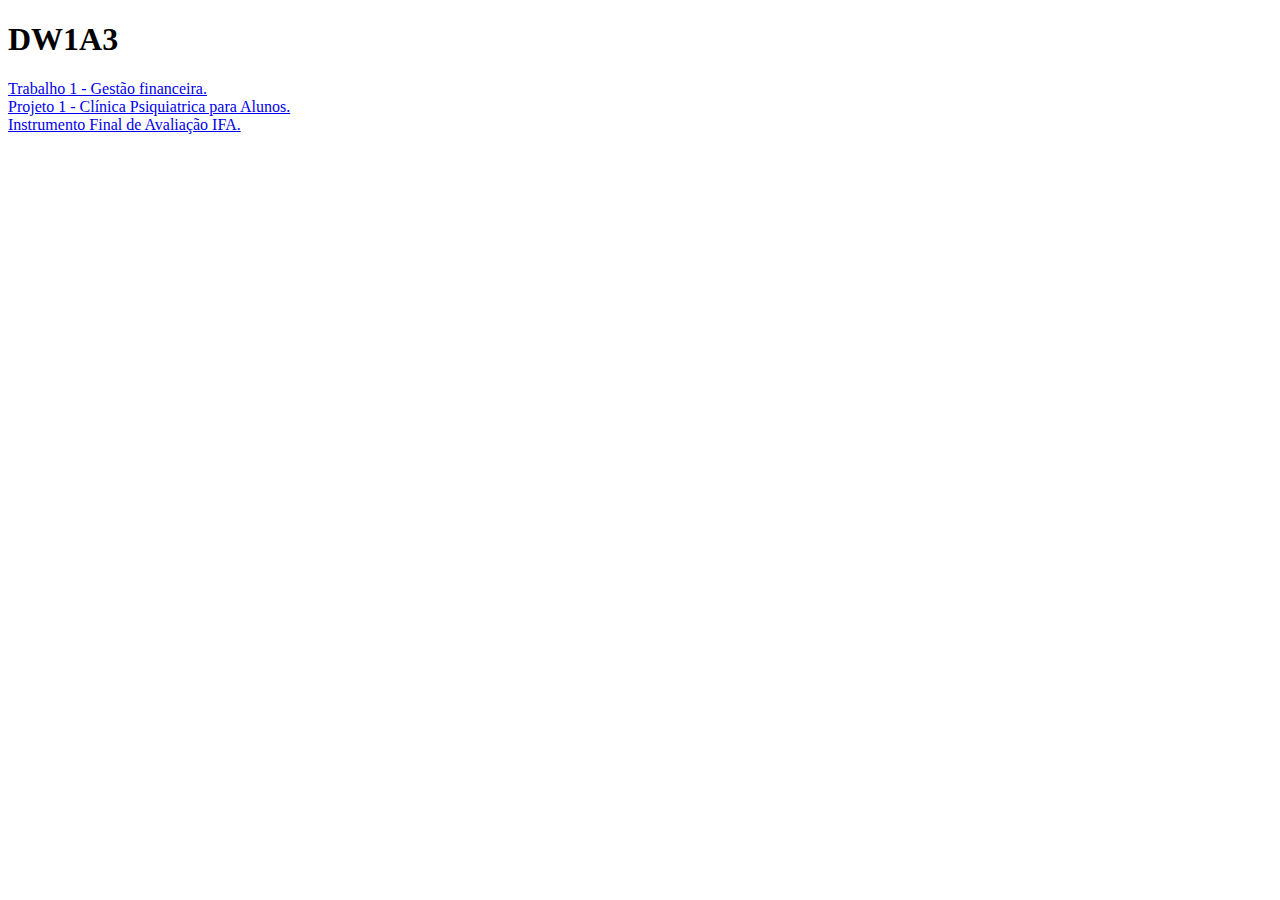
<file: index.html>
<!DOCTYPE html>
<html lang="en">
<head>
    <meta charset="UTF-8">
    <meta http-equiv="X-UA-Compatible" content="IE=edge">
    <meta name="viewport" content="width=device-width, initial-scale=1.0">
    <title>DW1A3</title>
</head>
<body>
    <H1>DW1A3</H1>
    <a href="https://sadbeatrice.github.io/dw1a3/Atividades/Trabalho/index.html">Trabalho 1 - Gestão financeira.</a><br>
    <a href="https://sadbeatrice.github.io/dw1a3/Atividades/CPA IFSP/Login.html">Projeto 1 - Clínica Psiquiatrica para Alunos.</a><br>
    <a href="https://sadbeatrice.github.io/dw1a3/Atividades/IFA/index.html">Instrumento Final de Avaliação IFA.</a><br>
</body>
</html>
</file>
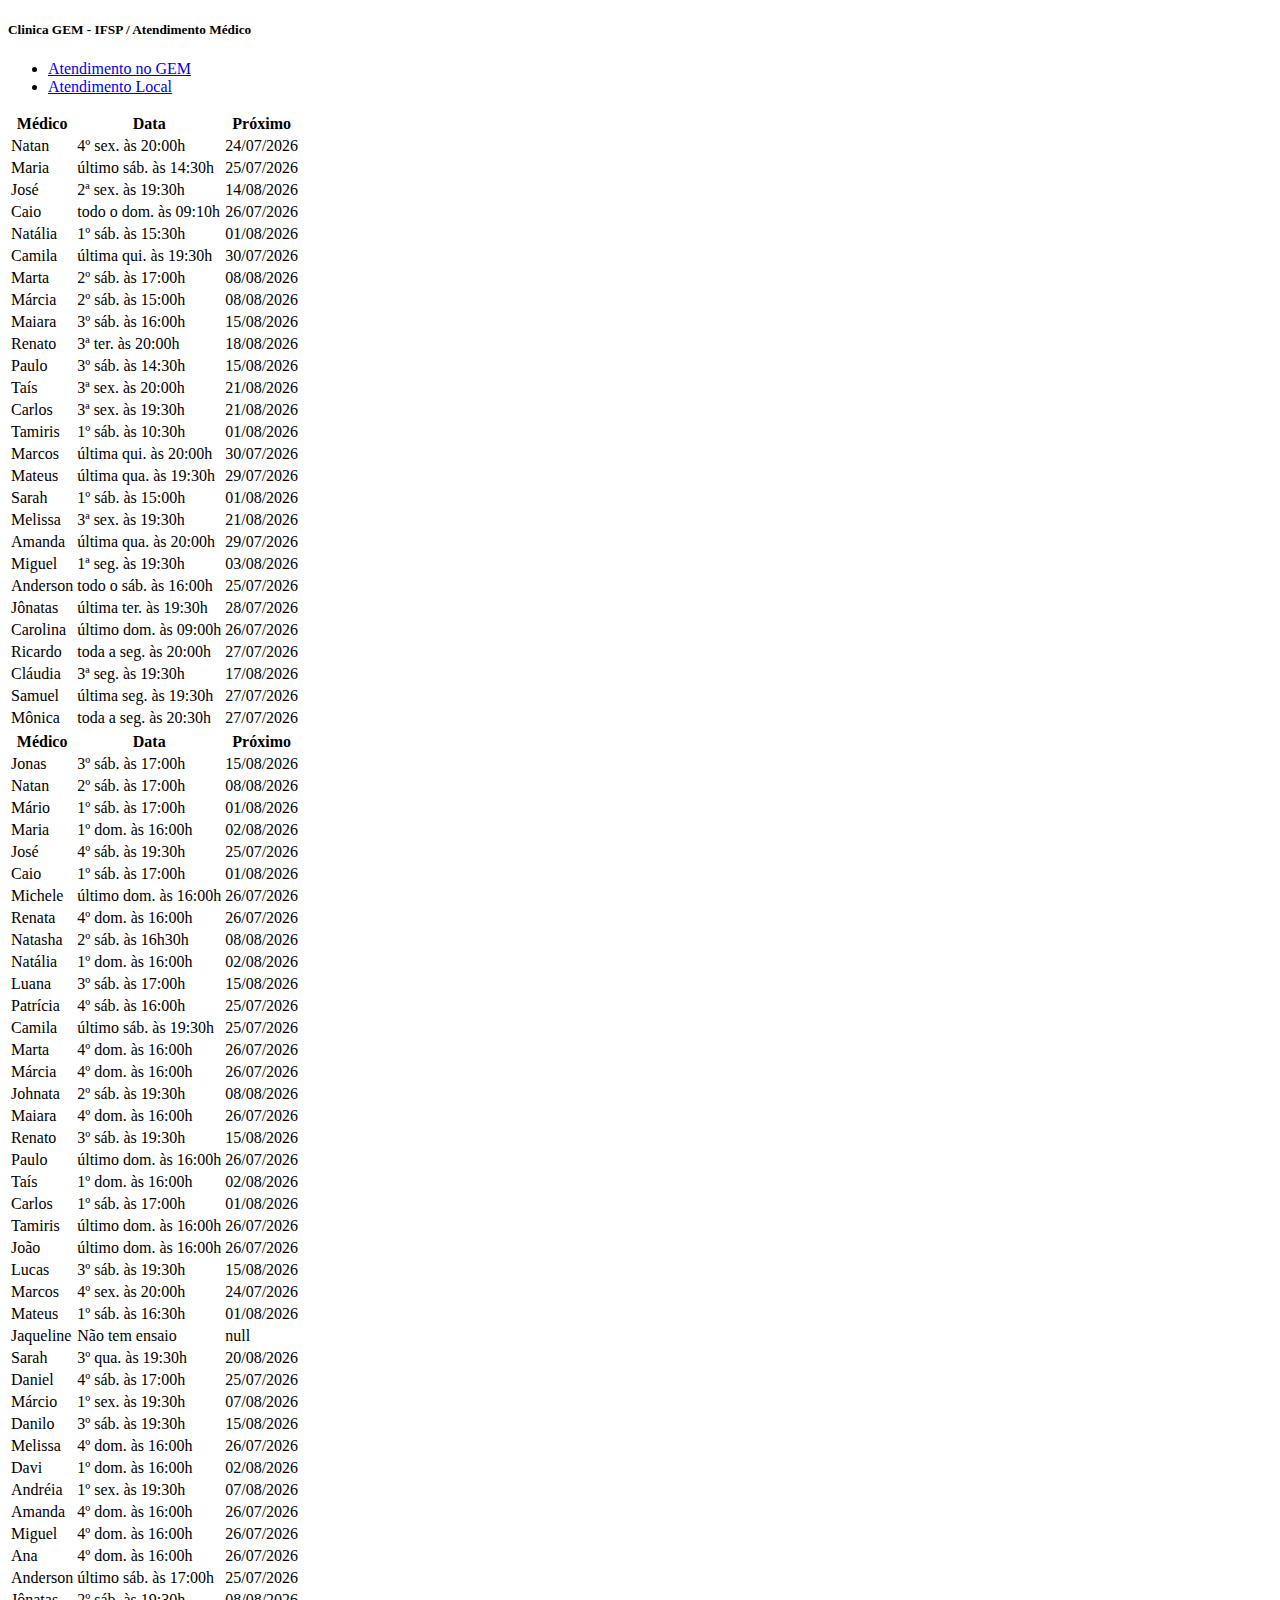
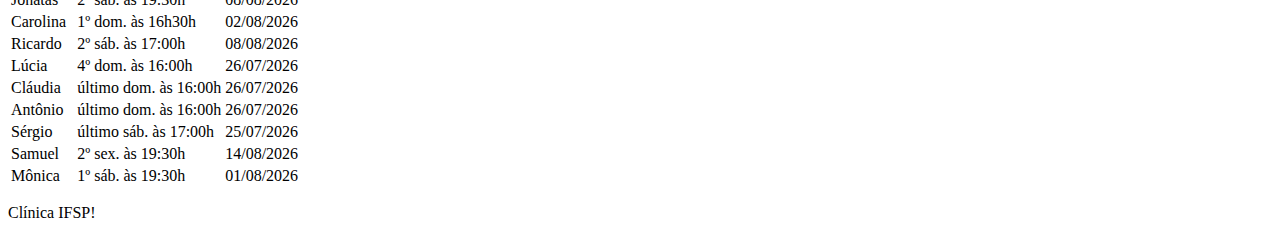
<file: Atividades/IFA/index.html>
<!DOCTYPE html>
<html lang="en">
  <head>
    <meta charset="utf-8">
    <meta http-equiv="X-UA-Compatible" content="IE=edge">
    <meta name="viewport" content="width=device-width, initial-scale=1">

    <title>Clinica GEM - IFSP</title>

    <meta name="description" content="Source code generated using layoutit.com">
    <meta name="author" content="LayoutIt!">

    <link rel="stylesheet" href="https://stackpath.bootstrapcdn.com/bootstrap/4.1.3/css/bootstrap.min.css" integrity="sha384-MCw98/SFnGE8fJT3GXwEOngsV7Zt27NXFoaoApmYm81iuXoPkFOJwJ8ERdknLPMO" crossorigin="anonymous">
	<link rel="stylesheet" type="text/css" href="https://cdn.datatables.net/1.13.2/css/jquery.dataTables.css">
	<link rel="stylesheet" href="style.css">
	
  </head>
  <body>
    <div class="container">
		<div class="row">
			<div class="col-md-12">
				<div class="card-header alert alert-primary">
					<h5>Clinica GEM - IFSP / Atendimento Médico</h5>
				</div>
				<div class="tabbable" id="tabs-938623">
					<ul class="nav nav-tabs">
						<li class="nav-item">
							<a href="#gem" class="nav-link active show" data-toggle="tab" role="tab"> Atendimento no GEM</a>
						</li>
						<li class="nav-item">
							<a href="#local" class="nav-link" data-toggle="tab" role="tab">Atendimento Local</a>
						</li>
					</ul>
					<div class="tab-content">
						<div class="tab-pane active" id="gem" role="tabpanel">
							<table class="table table-hover table-striped table-bordered" id="data_gem">
								<thead>
									<tr class="table">
										<th>
											Médico
										</th>
										<th>
											Data
										</th>
										<th>
											Próximo
										</th>
									</tr>
								</thead>
								<tbody id="tb_gem">
								</tbody>
							</table>
						</div>
						<div class="tab-pane" id="local" role="tabpanel">
							<table class="table table-hover table-striped table-bordered" id="data_local">
								<thead>
									<tr class="table">
										<th>
											Médico
										</th>
										<th>
											Data
										</th>
										<th>
											Próximo
										</th>
									</tr>
								</thead>
								<tbody id="tb_local">
								</tbody>
							</table>
						</div>
					</div>
				</div>
			</div>
		</div>
		<div class="alert alert-primary" role="alert">
			Clínica IFSP!
		</div>
	</div>
	<script src="https://code.jquery.com/jquery-3.3.1.slim.min.js" integrity="sha384-q8i/X+965DzO0rT7abK41JStQIAqVgRVzpbzo5smXKp4YfRvH+8abtTE1Pi6jizo" crossorigin="anonymous"></script>
	<script src="https://cdnjs.cloudflare.com/ajax/libs/popper.js/1.14.3/umd/popper.min.js" integrity="sha384-ZMP7rVo3mIykV+2+9J3UJ46jBk0WLaUAdn689aCwoqbBJiSnjAK/l8WvCWPIPm49" crossorigin="anonymous"></script>
	<script src="https://stackpath.bootstrapcdn.com/bootstrap/4.1.3/js/bootstrap.min.js" integrity="sha384-ChfqqxuZUCnJSK3+MXmPNIyE6ZbWh2IMqE241rYiqJxyMiZ6OW/JmZQ5stwEULTy" crossorigin="anonymous"></script>
	<script src="main.js"></script>

	<script type="text/javascript" charset="utf8" src="https://cdn.datatables.net/1.13.2/js/jquery.dataTables.js"></script>

  </body>
</html>
</file>
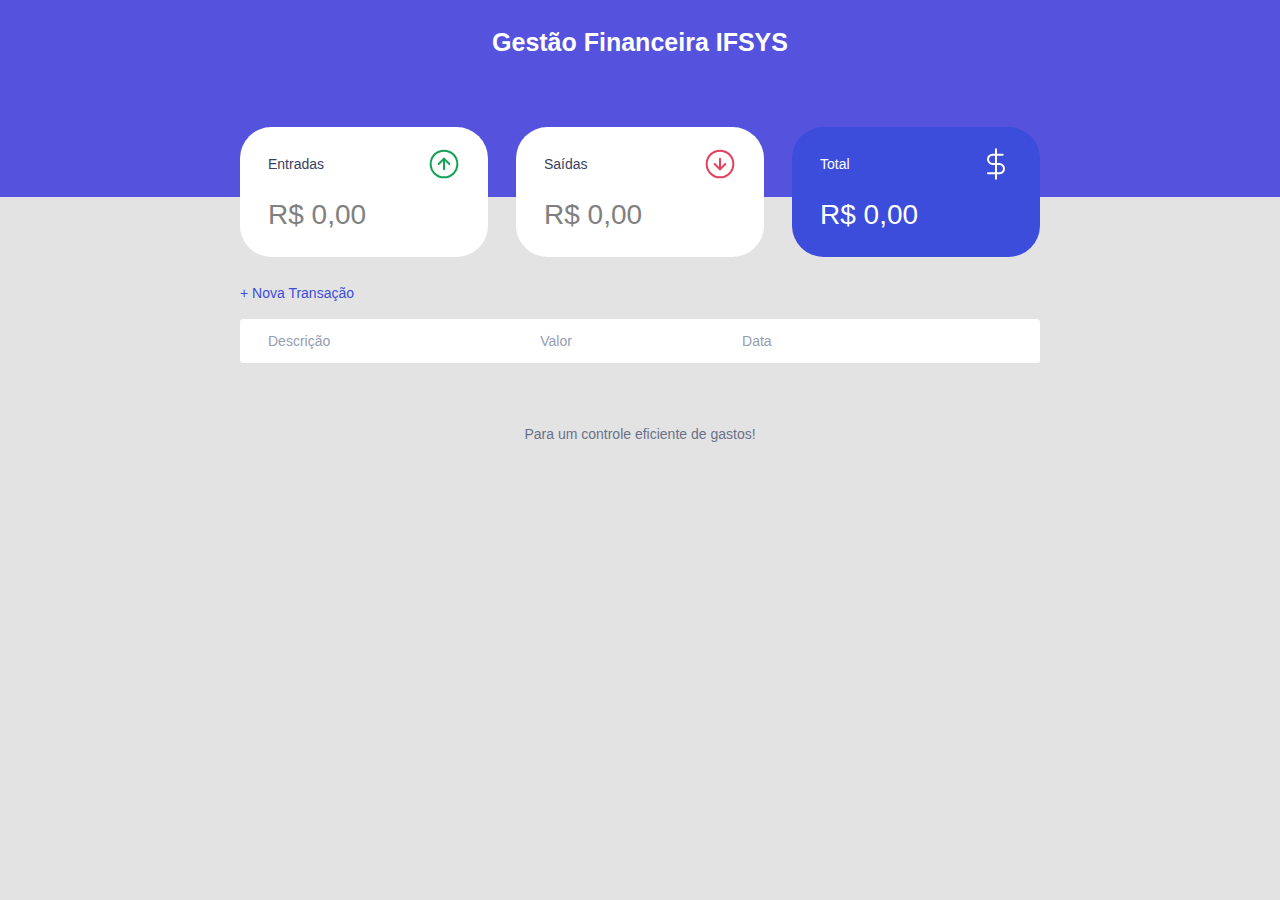
<file: Atividades/Trabalho/index.html>
<!DOCTYPE html>
<html lang="pt-br">
    <head>
        <meta charset="UTF-8" />
        <meta name="viewport" content="width=device-width, initial-scale=1.0" />
        <title>FinanceClique$</title>

        <link rel="stylesheet" href="./style.css">
        <link rel="preconnect" href="https://fonts.gstatic.com">
        <link href="https://fonts.googleapis.com/css2?family=Poppins:ital,wght@0,100;0,400;0,700;1,100;1,400;1,700&display=swap" rel="stylesheet">
    </head>
    <body>
        <header>
            <p id="logo">Gestão Financeira IFSYS</p>
        </header>

        <main class="container">
            <section id="balance">
                <h2 class="sr-only">Balanço</h2>

                <div class="card">
                    <h3>
                        <span>
                            Entradas
                        </span>
                        <img src="./assets/income.svg" alt="Image de entradas">
                    </h3>
                    <p id="incomeDisplay">R$ 0,00</p>
                </div>

                <div class="card">
                    <h3>
                        <span>
                            Saídas
                        </span>
                        <img src="./assets/expense.svg" alt="Image de saídas">
                    </h3>
                    <p id="expenseDisplay">R$ 0,00</p>
                </div>

                <div class="card total">
                    <h3>
                        <span>
                            Total
                        </span>
                        <img src="./assets/total.svg" alt="Image de total">
                    </h3>
                    <p id="totalDisplay">R$ 0,00</p>
                </div>
                
            </section>

            <section id="transaction">
                <h2 class="sr-only">Transações</h2>

                <a href="#" 
                onclick="Modal.open()"
                class="button new">+ Nova Transação</a>
                
                <table id="data-table">
                    <thead>
                        <tr>
                            <th>Descrição</th>
                            <th>Valor</th>
                            <th>Data</th>
                            <th></th>
                        </tr>
                    </thead>
                    <tbody>
                    </tbody>
                </table>
            </section>
        </main>

        <div class="modal-overlay">
            <div class="modal">
                <div id="form">
                    <h2>Nova Transação</h2>
                    <form action="" onsubmit="Form.submit(event)">
                        <div class="input-group">
                            <label 
                                class="sr-only" 
                                for="description">Descrição</label>
                            <input 
                                type="text" 
                                id="description" 
                                name="description"
                                placeholder="Descrição"
                            />
                        </div>

                        <div class="input-group">
                            <label 
                                class="sr-only" 
                                for="amount">Valor</label>
                            <input 
                                type="number"
                                step="0.01"
                                id="amount" 
                                name="amount"
                                placeholder="0,00"
                            />
                            <small class="help">Use o sinal - (negativo) para despesas e , (vírgula) para casas decimais</small>
                        </div>

                        <div class="input-group">
                            <label 
                                class="sr-only" 
                                for="date">Data</label>
                            <input 
                                type="date" 
                                id="date" 
                                name="date"
                            />
                        </div>

                        <div class="input-group actions">
                            <a 
                            onclick="Modal.close()"
                            href="#" 
                            class="button cancel">Cancelar</a>
                            <button>Salvar</button>
                        </div>
                    </form>
                </div>
            </div>
        </div>

        <footer><p>Para um controle eficiente de gastos!</p></footer>

        <script src="./scripts.js"></script>
    </body>
</html>
</file>
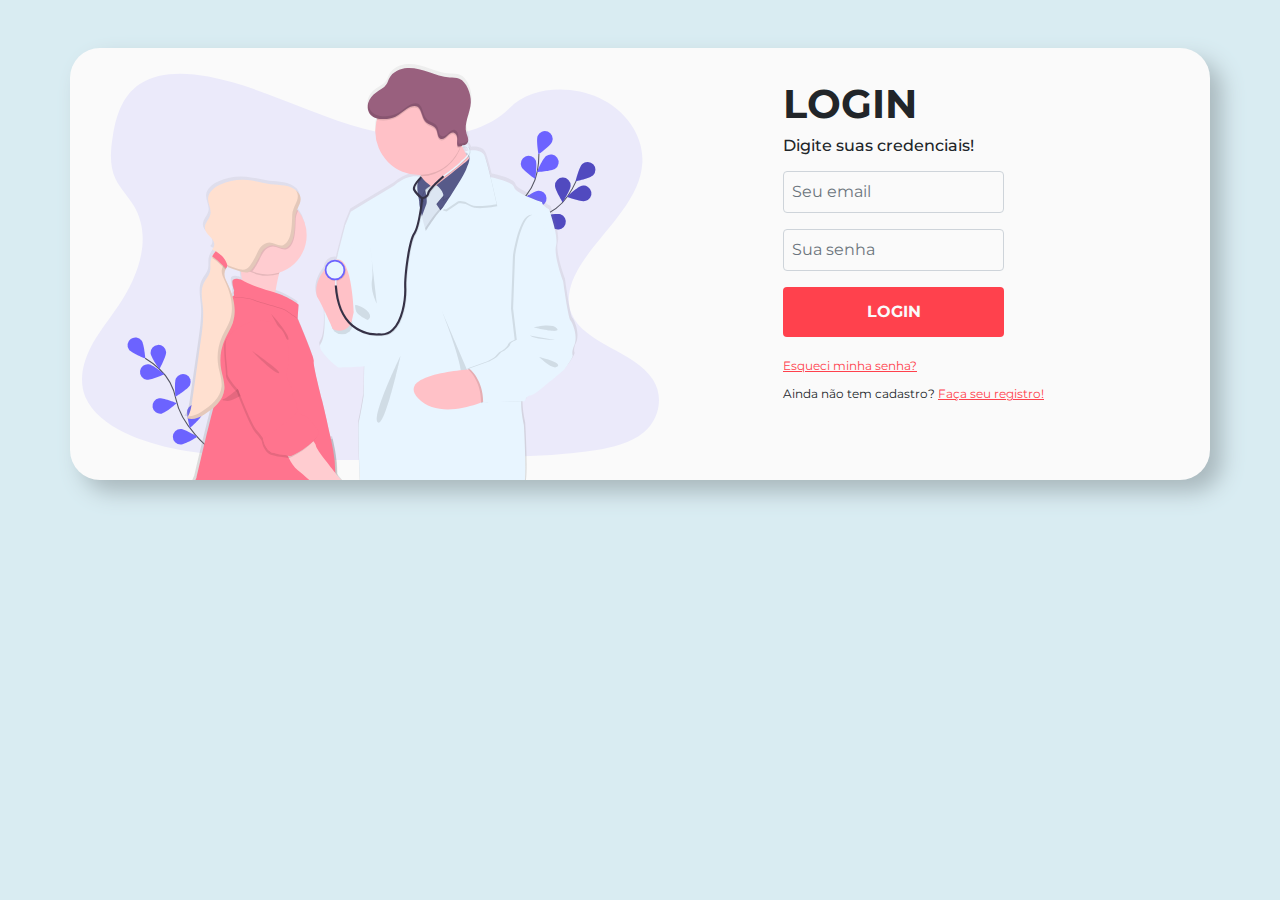
<file: Atividades/CPA IFSP/Login.html>
<!doctype html>
<html lang="pt-BR">
<script src="js/Dados.js"></script>
<head>
  <!-- Required meta tags -->
  <meta charset="utf-8">
  <meta name="viewport" content="width=device-width, initial-scale=1">

  <!-- Bootstrap CSS -->
  <link href="css/bootstrap.css" rel="stylesheet">
  <link href="css/style_login.css" rel="stylesheet">
  <style>
    @import url('https://fonts.googleapis.com/css2?family=Montserrat:wght@300;400;700&display=swap');
    </style>

  <title>CPA - IFSP</title>
</head>

<body>
  <section class="Form my-5 mx-5 ">
    <div class="container">
      <!-- imagem -->
      <div class="row">
        <div class="col-lg-7 mt-3">
          <img src="images/medico.svg" class="image-fluid" alt="">
        </div>
        <!-- FORM -->
        <div class="col-lg-5 px-5 pt-3">
          <h1 class="login-text pt-3">LOGIN</h1>
          <h6>Digite suas credenciais!</h6>
          <form>
            <!-- email -->
            <div class="form-row">
              <div class="col-lg-7">
                <input type="email" placeholder="Seu email" id="nome" pattern=".+@globex.com" autocomplete="off" class="form-control my-3 p-2">
              </div>
            </div>
            <!-- senha -->
            <div class="form-row">
              <div class="col-lg-7">
                <input type="password" placeholder="Sua senha" id="senha" class="form-control my-3 p-2">
              </div>
            </div>
            <!-- button -->
            <div class="form-row">
              <div class="col-lg-7 mb-3">
                <button onclick="Dados()" class="bt-login">LOGIN</button>
              </div>
            </div>
            <a href="#" style="font-size:12px"> Esqueci minha senha?</a>
            <p class="mt-2" style="font-size:12px"> Ainda não tem cadastro? <a href="cadastro.html">Faça seu registro!</a></p>

          </form>
        </div>
      </div>
    </div>
  </section>

  <script src="js/jquery.js"></script>
  <script src="js/popper.js"></script>
  <script src="js/bootstrap.js"></script>
</body>

</html>
</file>
<file: Atividades/IFA/style.css>
span.red{
    color: red;
}

.alert{
    margin-top: 1rem;
}

label{
    margin-top: 8px;
}

@media screen and (max-device-width: 640px) {
    label{
        margin-top: 0px;
    }    
}
</file>
<file: Atividades/Trabalho/style.css>
/*Global*/
:root {
    --Dark-Blue: #363f5f;
    --Blue: #3d4ddb;
    --Light-Blue: #7775f0;
    --red: #e92929;

}

* {
    margin: 0;
    padding: 0;
    box-sizing: border-box;
}

html {
    font-size: 93.75%; /* 15p */
}

body {
    background: #e3e3e4;
    font-family:Arial, Helvetica, sans-serif;
}

.sr-only {
    position: absolute;
    width: 1px;
    height: 1px;
    padding: 0;
    margin: -1px;
    overflow: hidden;
    clip: rect(0, 0, 0, 0);
    white-space: nowrap;
    border-width: 0;
}

.container {
    width: min(90vw, 800px);
    margin: auto;
}

/* Title */
h2 {
    margin-top: 3.2rem;
    margin-bottom: 0.8rem;
    color: var(--Dark-Blue);

    font-weight: normal;
}

/*Links e Buttons*/
a {
    color: var(--Blue);
    text-decoration: none;
}

a:hover {
    color: var(--Light-Blue);
}

button {
    width: 100%;
    height: 50px;

    border: none;

    color: white;
    background: var(--Blue);

    padding: 0;

    border-radius: 0.25rem;

    cursor: pointer;
}

button:hover {
    background: var(--Light-Blue);
}

.button.new {
    display: inline-block;
    margin-bottom: .8rem;
}

.button.cancel {
    color: var(--red);
    border: 2px var(--red) solid;
    border-radius: 0.25rem;

    height: 50px;

    display: flex;
    align-items: center;
    justify-content: center;

    opacity: 0.6;
}

.button.cancel:hover {
    opacity: 1;
}
/* Header */
header {
    background: #5552dd;
    padding: 2rem 0 10rem;
    text-align: center;
    color: #fff;
    font-weight: 600;
    font-size: 25px;
}

/* Balance */
#balance {
    margin-top: -8rem;
}

#balance h2 {
    color:white;
    margin-top:0;
}

/* Cards */
.card {
    background: white;
    padding: 1.5rem 2rem;
    border-radius: 2.25rem;

    margin-bottom: 2rem;
    margin-top: 3rem;
    color: var(--Dark-Blue);
}

.card h3 {
    font-weight: normal;
    font-size: 1rem;

    display: flex;
    align-items: center;
    justify-content: space-between;
}

.card p {
    font-size: 2rem;
    line-height: 3rem;
    white-space:nowrap;
    margin-top: 1rem;
}

.card.total {
    background: var(--Blue);
    color: white;
}

#incomeDisplay{
    color: gray;
}

#expenseDisplay{
    color: gray;
}

/* Table */
#transaction {
    display: block;
    width: 100%;
    overflow-x: auto;
}

#data-table {
    width: 100%;
    border-spacing: 0 0.5rem;
    color: #969cb3;
}

table thead tr th:first-child, 
table tbody tr td:first-child
{
    border-radius: 0.25rem 0 0 0.25rem;
}

table thead tr th:last-child, 
table tbody tr td:last-child{
    border-radius: 0 0.25rem 0.25rem 0;
}

table thead th {
    background: white;

    font-weight: normal;
    padding: 1rem 2rem;

    text-align: left;
}

table tbody tr {
    opacity: 0.7
}

table tbody tr:hover {
    opacity: 1
}

table tbody td {
    background:white;
    padding: 1rem 2rem;
}

td.description {
    color: var(--Dark-Blue);
}

td.income {
    color: #12a454;
}

td.expense {
    color: #e92929;
}

/* Modal */
.modal-overlay {
    width: 100%;
    height: 100%;

    background-color: rgba(0,0,0,0.7);

    position: fixed;
    top: 0;

    display:flex;
    align-items: center;
    justify-content: center;

    opacity: 0;
    visibility: hidden;

    z-index: 999;
}

.modal-overlay.active {
    opacity: 1;
    visibility: visible;
}

.modal {
    background: #F0F2f5;
    padding: 2.4rem;

    position: relative;
    z-index: 1;
}

/* Form */
#form {
    max-width: 500px;
}

#form h2 {
    margin-top: 0;
}

input {
    border: none;
    border-radius: 0.2rem;

    padding: 0.8rem;

    width: 100%;
}

.input-group {
    margin-top: 0.8rem;
}

.input-group .help{
    opacity: 0.4;
}

.input-group.actions {
    display: flex;
    justify-content: space-between;
    align-items: center;
}

.input-group.actions .button,
.input-group.actions button {
    width: 48%;
}

/* Footer */
footer {
    text-align: center;
    padding: 4rem 0 2rem;
    color: var(--Dark-Blue);

    opacity: 0.7;
}

/* Responsive */
@media (min-width: 800px) {
    html {
        font-size: 87.5%;
    }

    #balance {
        display: grid;
        grid-template-columns: repeat(3, 1fr);
        gap: 2rem;
    }
}
</file>
<file: Atividades/CPA IFSP/css/style_login.css>
* {
  font-family: "Montserrat", sans-serif;
  padding: 0;
  margin: 0;
  box-sizing: border-box;
}

.login-text {
  font-weight: 700;
}

body {
  background-color: #D9ECF2;
}

.row {
  background-color: #fafafa;
  border-radius: 30px;
  box-shadow: 12px 12px 22px #a9b8bd;
}

img {
  width: 90%;
}

.bt-login {
  border: none;
  outline: none;
  height: 50px;
  width: 100%;
  background-color: #FF414D;
  color: #fafafa;
  border-radius: 4px;
  font-weight: bold;
}

.bt-login:hover {
  background-color: #F56A79;
}
</file>
